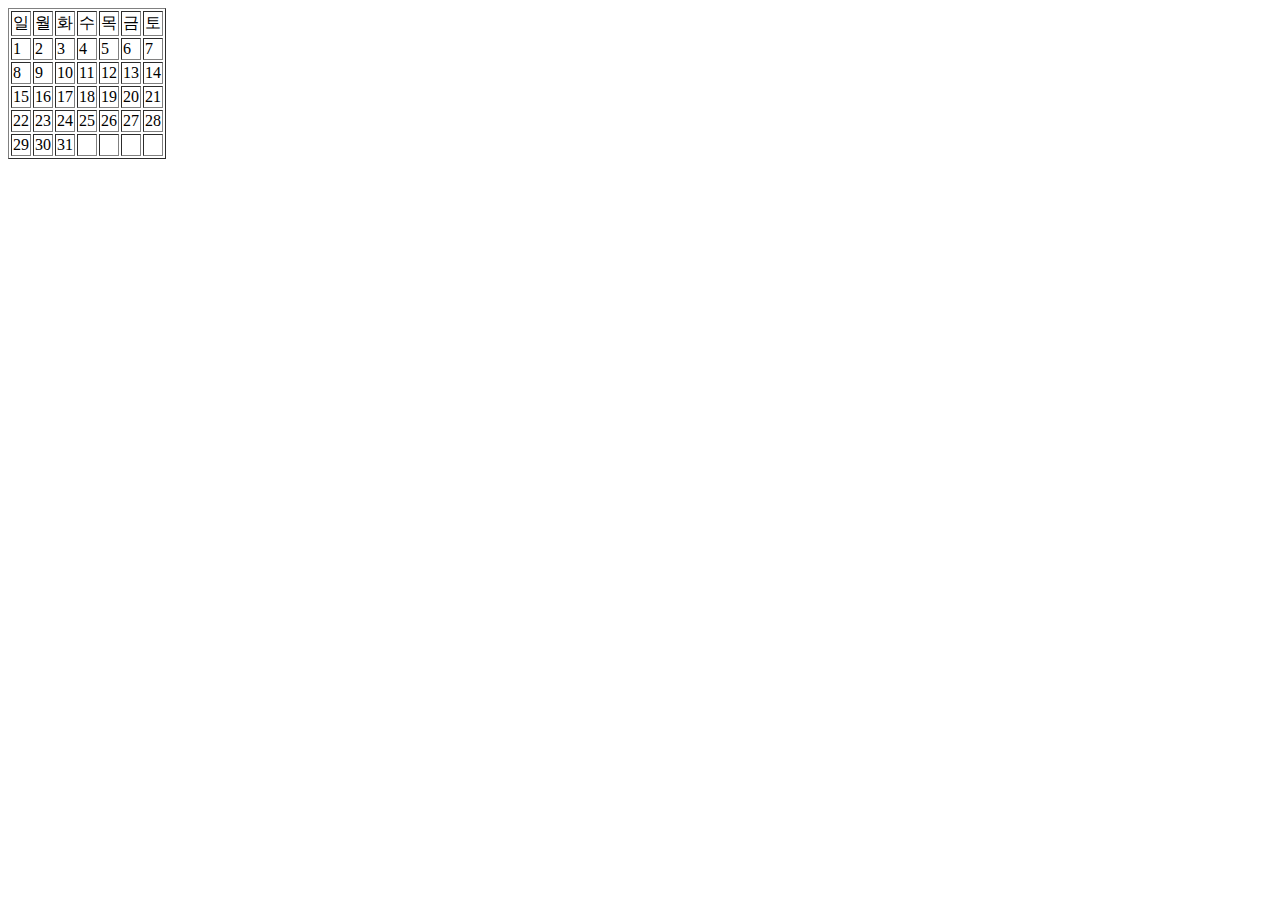
<file: index.html>
<!DOCTYPE html>
<html lang="ko">
    <head>
        <meta charset="UTF-8">
        <meta name="viewport" content="width=device-width, initial-scale=1.0">
        <title>Spike Full Calendar</title>
    </head>
    <body>
        <table border="1">
            <tr>
                <td>일</td>
                <td>월</td>
                <td>화</td>
                <td>수</td>
                <td>목</td>
                <td>금</td>
                <td>토</td>
            </tr>    
            <tr>
                <td>1</td>
                <td>2</td>
                <td>3</td>
                <td>4</td>
                <td>5</td>
                <td>6</td>
                <td>7</td>
            </tr>
            <tr>
                <td>8</td>
                <td>9</td>
                <td>10</td>
                <td>11</td>
                <td>12</td>
                <td>13</td>
                <td>14</td>
            </tr>
            <tr>
                <td>15</td>
                <td>16</td>
                <td>17</td>
                <td>18</td>
                <td>19</td>
                <td>20</td>
                <td>21</td>
            </tr>
            <tr>
                <td>22</td>
                <td>23</td>
                <td>24</td>
                <td>25</td>
                <td>26</td>
                <td>27</td>
                <td>28</td>
            </tr>
            <tr>
                <td>29</td>
                <td>30</td>
                <td>31</td>
                <td></td>
                <td></td>
                <td></td>
                <td></td>
            </tr>
        </table>
    </body>
</html>



<!-- <table id="calendar_table" >
	<tr id="mainBar">
		<td id="preventMonth" colspan="1"><input type="button" id="preventMonth_Button"></td>
		<td id="yearMonth" colspan="5">1</td>
		<td id="nextMonth" colspan="1"><input type="button" id="nextMonth_Button"></td>
	</tr>
	<tr>
		<td>일</td>
		<td>월</td>
		<td>화</td>
		<td>수</td>
		<td>목</td>
		<td>금</td>
		<td>토</td>
	</tr>
</table> -->
</file>
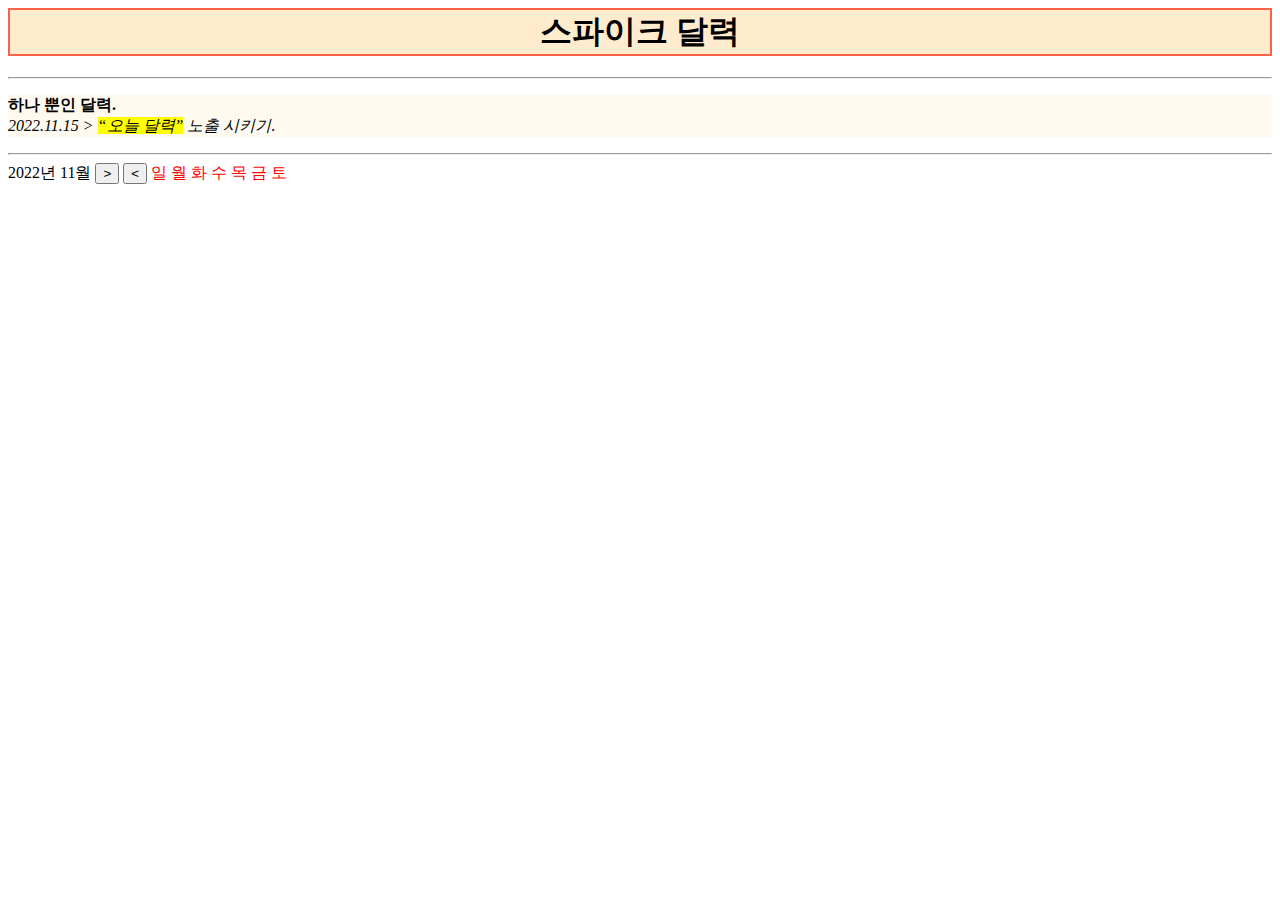
<file: SPIKE.html>
<!DOCTYPE>
<html lang="ko">
    <head>
        <meta charset="UTF-8">
        <meta http-equiv="X-UA-Compatible" content="IE=edge">
        <meta name="viewport" content="width=device-width, initial-scale=1.0">
        <title> 스파이크 달력 </title>
        <!-- <link rel="stylesheet" href="/html/styles.css"> 현재 웹 사이트의 html 폴더에 있는 스타일 시트-->
        <!-- <link rel="stylesheet" href="styles.css"> 현재 페이지와 같은 폴더에 있는 스타일 시트-->
    </head>
    <body>
        <h1 style="background-color: blanchedalmond; text-align: center; border: 2px solid tomato;" >스파이크 달력</h1>
        <hr>

        <p style="background-color:#FFFAF0;"><b>하나 뿐인 달력.</b>
        <br>
           <!-- To Do  -->
        <i> 2022.11.15 > <em><mark><q>오늘 달력</q></mark></em> 노출 시키기.</i>  
        </p>

        <!-- <a href="https://www.w3schools.com/">Visit W3Schools.com!</a> 링크 연습 -->
        <hr>
        
        <tr>
            <td>2022년 11월 <button>></button>
                <button><</button>
            </td>
        </tr>

        <tr class="days" color="#F79DC2">
                <td class="day" align="center"><font color ="#ff0000">일</td>
                <td class="day" align="center">월</td>
                <td class="day" align="center">화</td>
                <td class="day" align="center">수</td>
                <td class="day" align="center">목</td>
                <td class="day" align="center">금</td>
                <td class="day" align="center"><font color ="#ff0000">토</td>
        </tr>    
        
      <script src="calendarSpike.js"></script>
    </body>
</html>
</file>
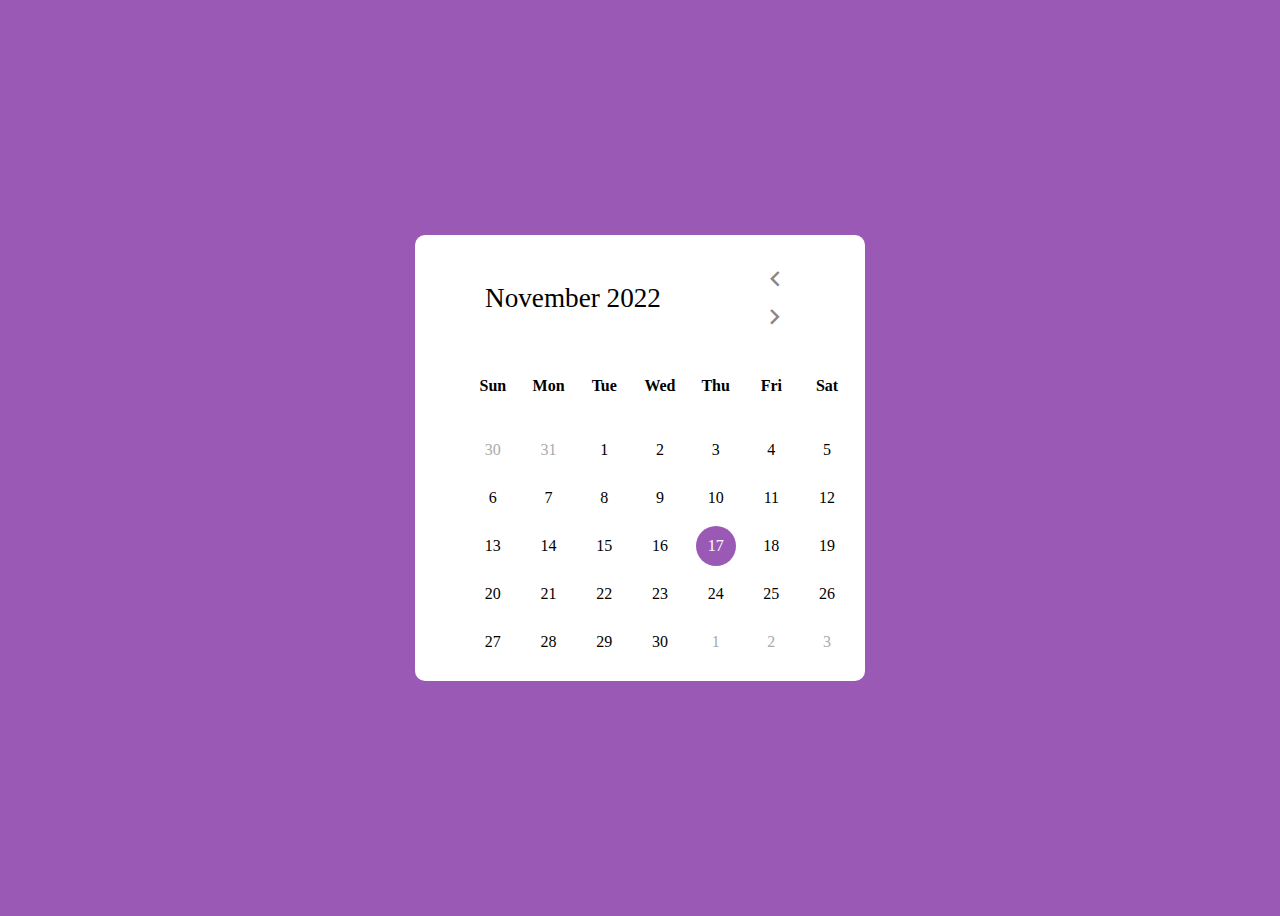
<file: SpikeCal.html>
<!DOCTYPE html>
<html lang="ko" dir="ltr">
    <head>
        <meta charset="utf-8">
        <meta http-equiv="X-UA-Compatible" content="IE=edge">
        <title>Dynamic Calendar</title>
        <meta name="description" content="">
        <meta name="viewport" content="width=device-width, initial-scale=1">
        <link rel="stylesheet" href="SpikeCal.css">
        
        <!-- Google Font Link for Icons -->
             <link rel="preconnect" href="https://fonts.googleapis.com">
             <link rel="preconnect" href="https://fonts.gstatic.com" crossorigin>
             <link href="https://fonts.googleapis.com/css2?family=Nanum+Pen+Script&display=swap" rel="stylesheet">
             <link rel="stylesheet" href="https://fonts.googleapis.com/css2?family=Material+Symbols+Outlined:opsz,wght,FILL,GRAD@20..48,100..700,0..1,-50..200" />
    </head>
    <body>
        <div class="wrapper">
            <header>
                <p class="current-date">November 2022</p>
                <div class="icons">
                    <span class="material-symbols-outlined">chevron_left</span>
                    <span class="material-symbols-outlined">chevron_right</span>
                </div>
            </header>
            <div class="calendar">
                <ul class="weeks">
                    <li>Sun</li>
                    <li>Mon</li>
                    <li>Tue</li>
                    <li>Wed</li>
                    <li>Thu</li>
                    <li>Fri</li>
                    <li>Sat</li>
                </ul>
                <ul class="days">
                    <li class="inactive">30</li>
                    <li class="inactive">31</li>
                    <li>1</li>
                    <li>2</li>
                    <li>3</li>
                    <li>4</li>
                    <li>5</li>
                    <li>6</li>
                    <li>7</li>
                    <li>8</li>
                    <li>9</li>
                    <li>10</li>
                    <li>11</li>
                    <li>12</li>
                    <li>13</li>
                    <li>14</li>
                    <li>15</li>
                    <li>16</li>
                    <li class="active">17</li>
                    <li>18</li>
                    <li>19</li>
                    <li>20</li>
                    <li>21</li>
                    <li>22</li>
                    <li>23</li>
                    <li>24</li>
                    <li>25</li>
                    <li>26</li>
                    <li>27</li>
                    <li>28</li>
                    <li>29</li>
                    <li>30</li>
                    <li class="inactive">1</li>
                    <li class="inactive">2</li>
                    <li class="inactive">3</li>
                </ul>
            </div>
        </div>        
        <script src="" async defer></script>
    </body>
</html>
</file>
<file: SpikeCal.css>
<!-- Improt Google font - Concert One -->

@Improt url('https://fonts.googleapis.com/css2?family=Concert+One&display=swap');
*{
    margin: 0;
    padding: 0;
    box-sizing: border-box;
    font-family: 'Concert One';
}

/* 웹창 전체 창 조절 */
body{
    display: flex;
    align-items: center;
    justify-content: center;
    min-height: 100vh;
    background: #9B59B6;
}

/* 달력 Top 폭 조절 */
.wrapper{
    width: 450px;
    background: #fff;
    border-radius: 10px;
}

/* 달력 Top 높이 조절 */
.wrapper header{
    display: flex;
    align-items: center;
    padding: 20px 70px 10px;
    justify-content: space-between;
}

/* 달력 Top 제목 Font Size 조절 */
header .current-date{
    font-size: 1.7rem;
    font-weight: 500;
} 

/* 마우스 커서 백그라운드 컬러 사이즈 크기 조정 */
header .icons span{
    height: 38px;
    width: 38px;
    color: #878788;
    font-size: 1.9rem;
    margin: 0 1px;
    cursor: pointer;
    text-align: center;
    line-height: 38px;
    border-radius: 50%;
}

header .icons span:hover{
    background: #f2f2f2;
}

/* 이전 다음 아이콘 위치 조정 */
header .icons span:last-child{
    margin-right: -50px;
}
.calendar{
    padding: 10px;
}

.calendar ul{
    display: flex;
    list-style: none;
    flex-wrap: wrap;
    text-align: center;
}

.calendar .days{
    margin-bottom: 20px;
}

/* weeks 폰트 굵기 */
.calendar .weeks li{
    font-weight: 550;
}

/* weeks 7일 */
.calendar ul li{
    position: relative;
    width: calc(100% / 7);
}

.calendar .days li{
    z-index: 1;
    cursor: pointer;
    margin-top: 30px;
}

.days li.inactive{
    color: #aaa;
}

.days li.active{
    color: #fff;
}

.calendar .days li::before{
    position: absolute;
    content: "";
    height: 40px;
    width: 40px;
    top: 50%;
    left: 50%;
    z-index: -1;
    border-radius: 50%;
    transform: translate(-50%, -50%);
}

.days li:hover::before{
    background: #f2f2f2;
}

.days li.active::before{
    background: #9B59B6;
}
</file>
